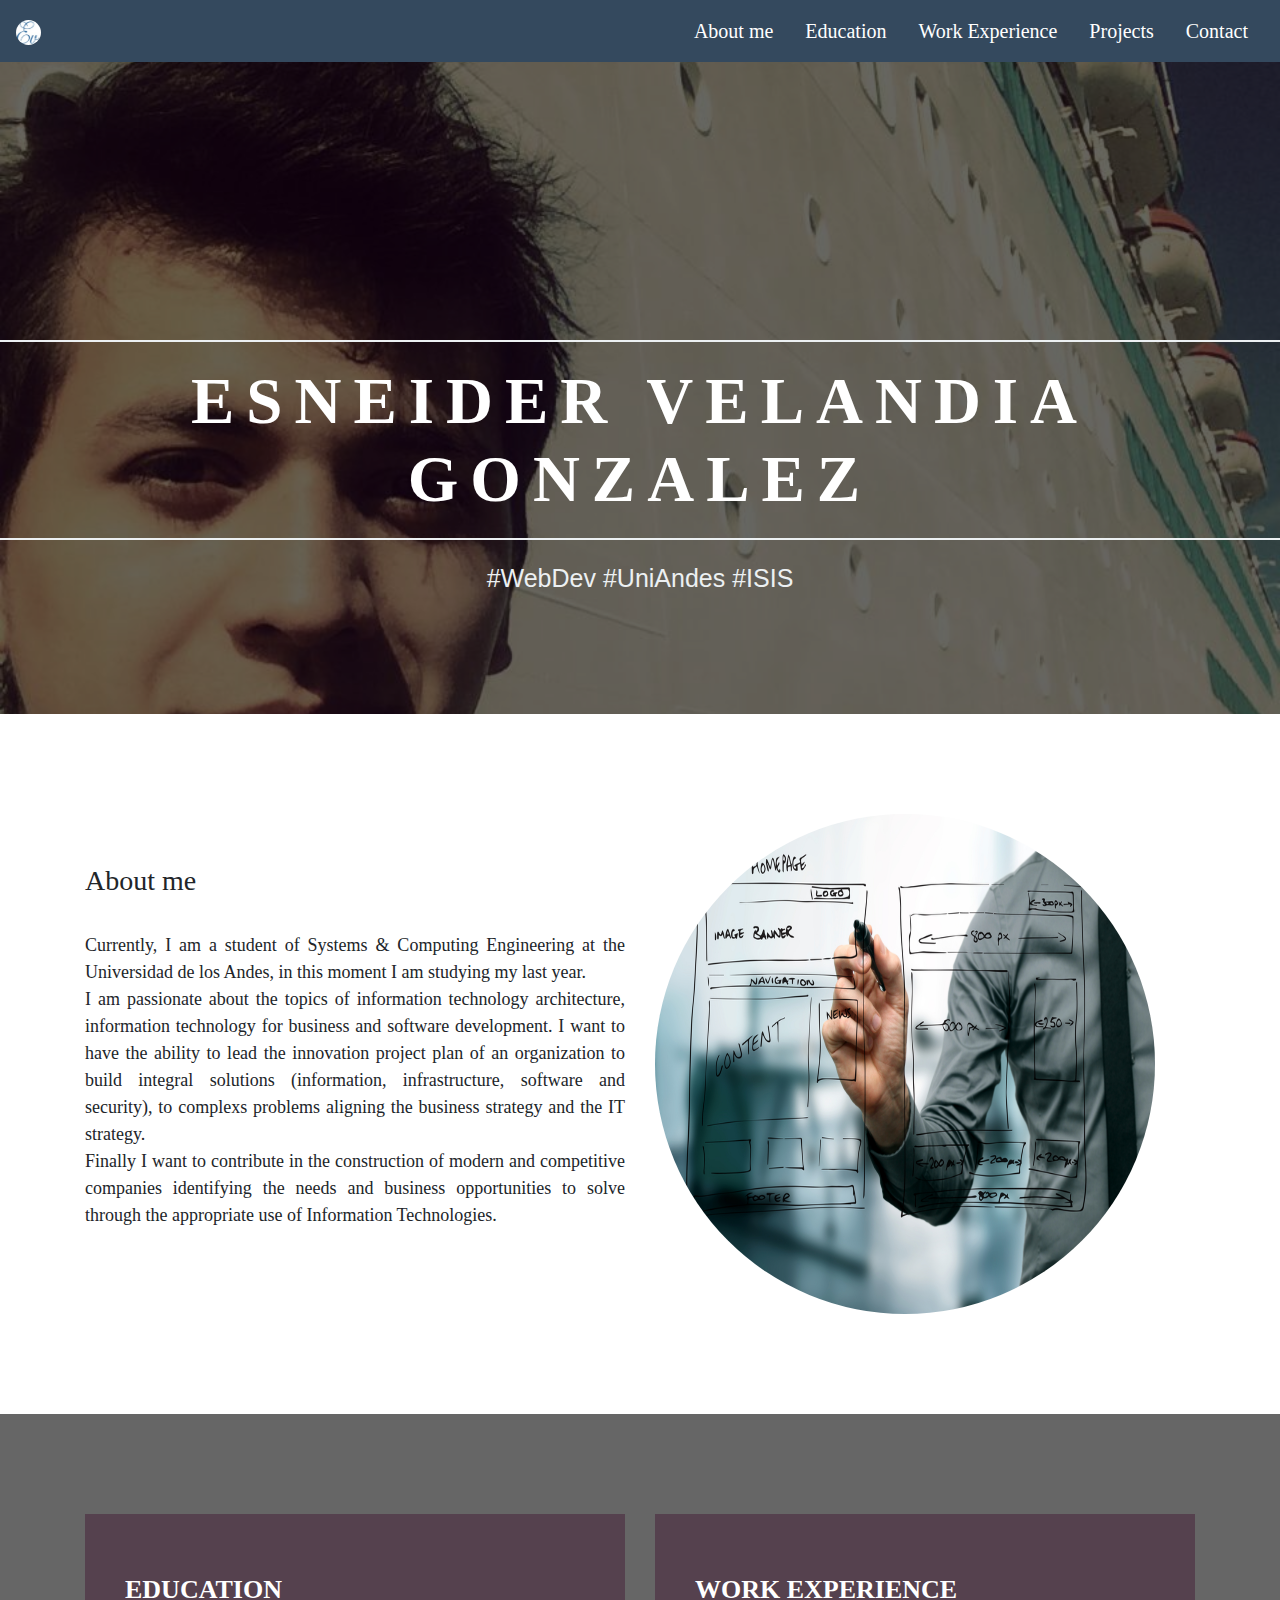
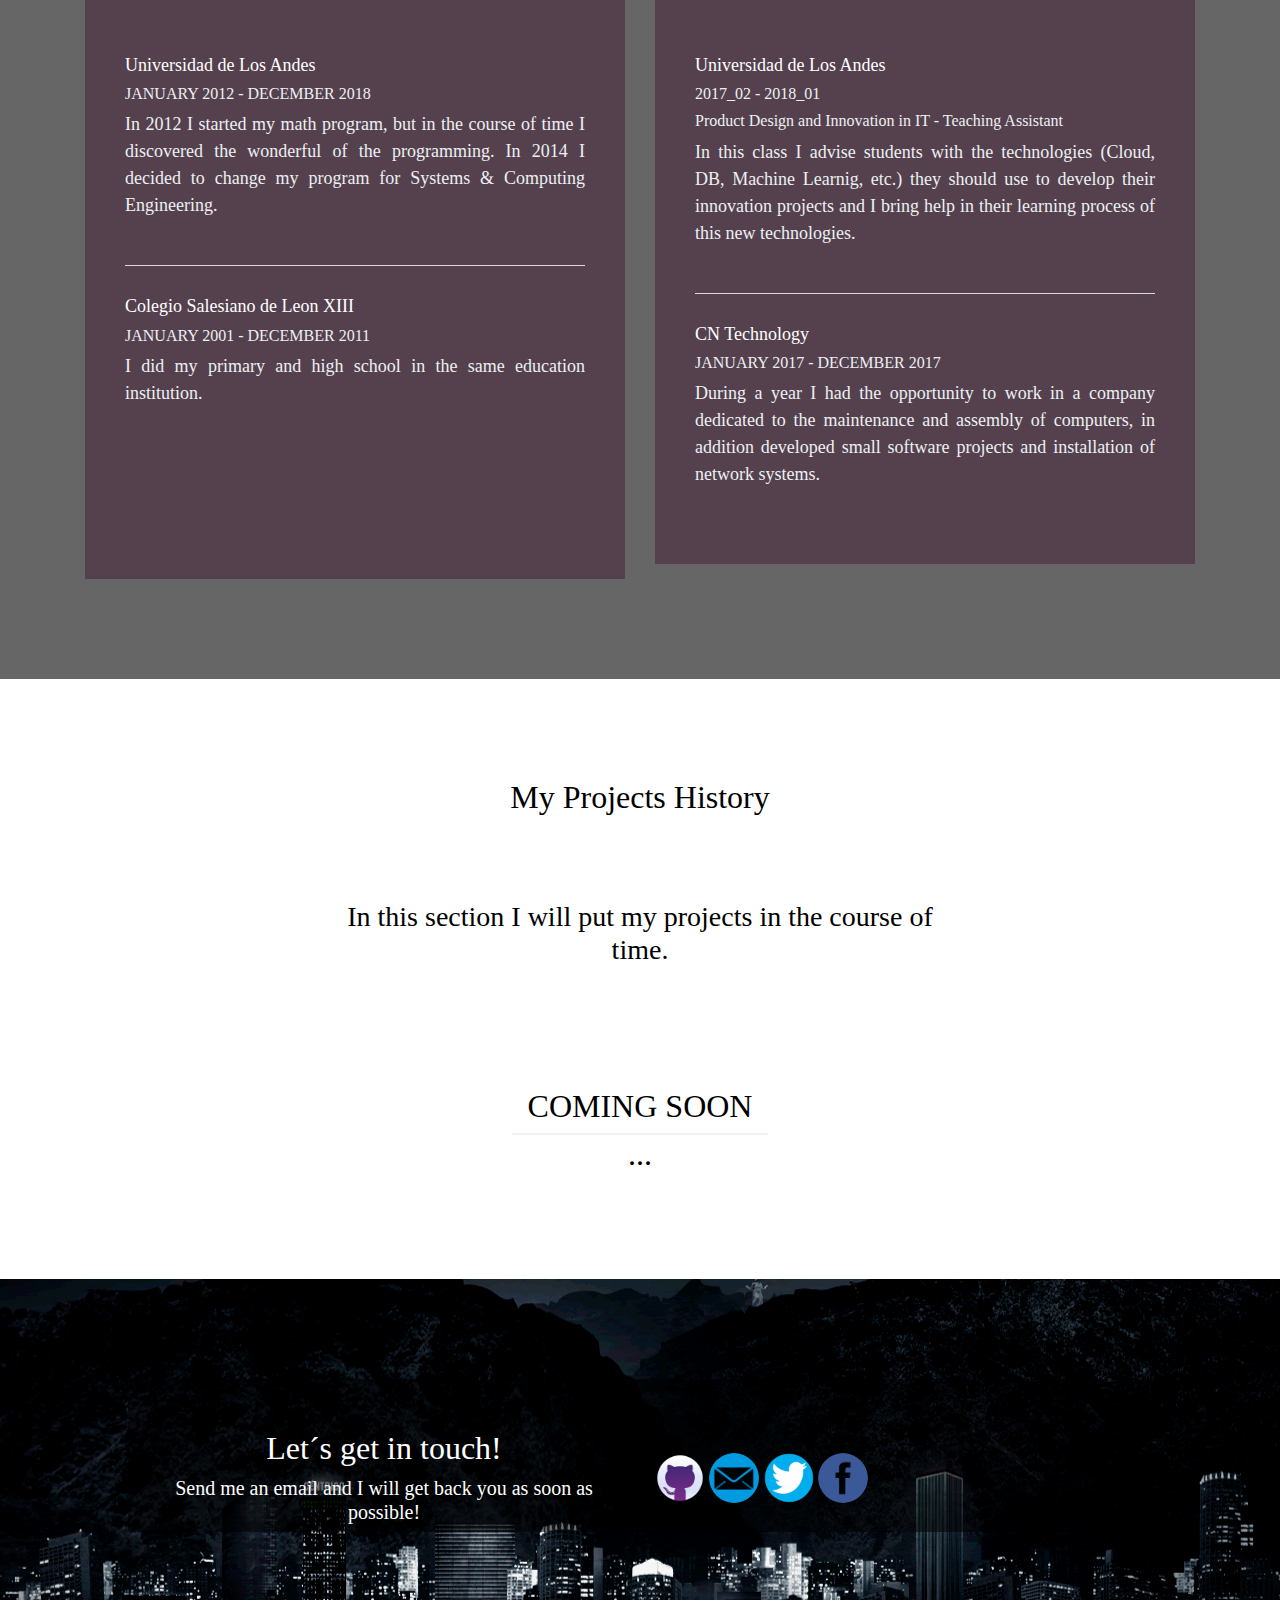
<file: index.html>
<!DOCTYPE html>
<html lang="en">
<head>
	<!--descripcion-->
	<title>SneiderV</title>
	<link rel="icon" href="images/g1.ico">
	<meta charset="utf-8">
	<meta name="language" content="en">
	<meta name="author" content="Esneider Velandia Gonzalez">
	<meta name="description" content="This is my webside v.1">
	<meta name="keywords" content="systems engineering, WebDev, UniAndes, Sneider Velandia">

	<!--Bootstrap CDN-->
	<link rel="stylesheet" href="https://maxcdn.bootstrapcdn.com/bootstrap/4.0.0/css/bootstrap.min.css" integrity="sha384-Gn5384xqQ1aoWXA+058RXPxPg6fy4IWvTNh0E263XmFcJlSAwiGgFAW/dAiS6JXm" crossorigin="anonymous">
	<!--link to file css-->
	<link rel="stylesheet" href="css/style.css">

</head>
<body id="sneider">
	<!--barra de navegación-->
	<div class="container-fluid">
		<div class="navbar fixed-top navbar-style ">
			<a class="navbar-brand" href="#sneider"><img src="images/home.jpg" alt="go to top" class="home-icon"></a>
			<ul class="nav">
				<li class="nav-item">
					<a class="nav-link navbar-ct" href="#aboutme">About me</a>
				</li>
				<li class="nav-item">
					<a class="nav-link navbar-ct" href="#education">Education</a>
				</li>
				<li class="nav-item">
					<a class="nav-link navbar-ct" href="#education">Work Experience</a>
				</li>
				<li class="nav-item">
					<a class="nav-link navbar-ct" href="#projects">Projects</a>
				</li>
				<li class="nav-item ">
					<a class="nav-link navbar-ct" href="#contact">Contact</a>
				</li>

			</ul>
		</div>
	</div>

	<!--Inicio-->
	<header id="home" class="home home-main-content">
		<div class="overlay sections">  
			<div class="home-wrapper">
				<div class="home-content">
					<h1>Esneider Velandia Gonzalez</h1>
					<p>#WebDev #UniAndes #ISIS</p>  
				</div>  
			</div>
		</div>
	</header>

	<!--sección: about me-->
	<section id="aboutme" class="sections">
		<div class="container">
			<div class="row">
				<div class="col-6 aboutme-text">
					<h3>About me</h3><br>

					<p>Currently, I am a student of Systems &amp; Computing Engineering at the Universidad de los Andes, in this moment I am studying my last year. <br>
						I am passionate about the topics of information technology architecture, information technology for business and software development. I want to have the ability to lead the innovation project plan of an organization to build integral solutions (information, infrastructure, software and security), to complexs problems aligning the business strategy and the IT strategy.<br>
					Finally I want to contribute in the construction of modern and competitive companies identifying the needs and business opportunities to solve through the appropriate use of Information Technologies.</p>
				</div>
				<div class="col-6">
					<img src="images/am.jpg" alt="image of TI Arquitect" class= "imagen img-fluid">
				</div>
			</div>	
		</div>      
	</section>

	<!--sección: educacion y experiencia-->
	<section id="education" class="education">
		<div class="overlay sections">
			<div class="container">
				<div class="row">
					<div class="col-md-6 col-sm-6 col-xs-12">
						<div class="education-content">
							<h4>Education</h4>

							<div class="content-details content-border">
								<a href="https://uniandes.edu.co/es"><h5>Universidad de Los Andes</h5></a>
								<h6>JANUARY 2012 - DECEMBER 2018</h6>
								<p>In 2012 I started my math program, but in the course of time I discovered the wonderful of the programming. In 2014 I decided to change my program for Systems &amp; Computing Engineering.</p> 
							</div>

							<div class="content-details">
								<a href="http://www.colegiosalesianodeleonxiii.edu.co/"><h5>Colegio Salesiano de Leon XIII</h5></a>
								<h6>JANUARY 2001 - DECEMBER 2011</h6>
								<p>I did my primary and high school in the same education institution.</p><br><br><br><br>
							</div>
						</div>
					</div>

					<div class="col-md-6 col-sm-6 col-xs-12">
						<div class="education-content">
							<h4>Work Experience</h4>

							<div class="content-details content-border">
								<a href="https://uniandes.edu.co/es"><h5>Universidad de Los Andes</h5></a>
								<h6>2017_02 - 2018_01</h6>
								<h6>Product Design and Innovation in IT - Teaching Assistant</h6>
								<p>In this class I advise students with the technologies (Cloud, DB, Machine Learnig, etc.) they should use to develop their innovation projects and I bring help in their learning process of this new technologies.</p>
							</div>

							<div class="content-details">
								<h5>CN Technology</h5>
								<h6>JANUARY 2017 - DECEMBER 2017</h6>
								<p>During a year I had the opportunity to work in a company dedicated to the maintenance and assembly of computers, in addition developed small software projects and installation of network systems.</p>
							</div>
						</div>
					</div>  
				</div>
			</div>
		</div>       
	</section>

	<!--sección: proyectos-->
	<section id="projects" class="sectionprojects">
		<div class="project-coming">
			<div class="project-text">
				<h2>My Projects History</h2><br><br>
				<h3>In this section I will put my projects in the course of time.</h3><br><br><br>
				<h2>COMING SOON</h2>
				<hr>
				<h2 id="cuenta">...</h2>
			</div>
		</div>
	</section>

	<!--sección: contacto-->
	<section id="contact" class="sectioncontact">
		<div class="container contact-overlay ">
			<div class="row">

				<div class="col-md-6 col-sm-6 col-xs-12">
					<div class="contact-head ">
						<h2>Let´s get in touch!</h2> 
						<h5>Send me an email and I will get back you as soon as possible!</h5>
					</div>
				</div>

				<div class="col-md-6 col-sm-6 col-xs-12">
					<br>
					<a href="https://github.com/sneiderV"><img src="images/logh.jpg" alt="link to github" class="contact-icon"></a>

					<a href="mailto:e.velandia2164@uniandes.edu.co"><img src="images/loma.jpg" alt="link to mail" class="contact-icon"></a>

					<a href="https://twitter.com/SneiderVG"><img src="images/lott.jpg" alt="link to twitter" class="contact-icon"></a>

					<a href="https://www.facebook.com/SneiderVelandia"><img src="images/lofb.png" alt="link to facebook" class="contact-icon"></a>		
				</div>
			</div>
		</div>
	</section>
	<!--Scripts-->
	<script src="js/main.js"></script>
	<!--Bootstrap JS-->
	<script src="https://code.jquery.com/jquery-3.2.1.slim.min.js" integrity="sha384-KJ3o2DKtIkvYIK3UENzmM7KCkRr/rE9/Qpg6aAZGJwFDMVNA/GpGFF93hXpG5KkN" crossorigin="anonymous"></script>
	<script src="https://cdnjs.cloudflare.com/ajax/libs/popper.js/1.12.9/umd/popper.min.js" integrity="sha384-ApNbgh9B+Y1QKtv3Rn7W3mgPxhU9K/ScQsAP7hUibX39j7fakFPskvXusvfa0b4Q" crossorigin="anonymous"></script>
	<script src="https://maxcdn.bootstrapcdn.com/bootstrap/4.0.0/js/bootstrap.min.js" integrity="sha384-JZR6Spejh4U02d8jOt6vLEHfe/JQGiRRSQQxSfFWpi1MquVdAyjUar5+76PVCmYl" crossorigin="anonymous"></script>
</body>
</html>
</file>
<file: css/style.css>
p {
	text-align : justify;
}
hr {
    margin: auto;
    width: 40%;
}
/*barra de navegacion*/
.navbar-style {
   background-color: #34495E ;
}
.navbar-ct{
	color: white;
	font-family: "Raleway Webfont";
	font-size:20px;
}
/*Seccion de inicio*/
.home{
    background: url(../images/profile.jpg) no-repeat center top fixed;
    background-size: cover;
    -moz-background-size: cover;
    -webkit-background-size: cover;
    -o-background-size: cover;
    width: 100%;
    overflow: hidden;
}
.home-wrapper{
    margin-top:240px;
    color:#fff;
}
.home-content h1{
    font-size:65px;
    text-transform:uppercase;
    color:#fff;
    font-weight:900;
    font-family: "Raleway Webfont";
    letter-spacing:12px;
    border-top:2px solid #ecf0f2;
    border-bottom:2px solid #ecf0f2;
    padding:20px 0;
    text-align : center;
} 
.home-content p{
    font-size:25px;
    margin-top:20px;
    color:#ecf0f2;
    text-align : center;
}
.home-icon{
    vertical-align: middle;
    width: 25px;
    height: 25px;
    border-radius: 50%;
}
/*Seccion de about me*/
/*hacer que la imagen (about me) sea circular*/
.imagen{
	/*define el tamaño del circulo*/
    height: 500px;
    width: 500px;
    /* los siguientes valores son independientes del tamaño del círculo */
    background-repeat: no-repeat;
    background-position: 50%;
    border-radius: 50%;
    background-size: 100% auto;
}
.aboutme-text{
	padding-top: 50px;
	font-family: "Raleway Webfont";
	font-size: 18px
}
/*Seccion de Educacion y Experiencia*/
.education{
	background: url(../images/u.jpg) no-repeat center top fixed;
	background-size: cover;
	-moz-background-size: cover;
	-webkit-background-size: cover;
	-o-background-size: cover;
	width: 100%;
	overflow: hidden;
}
.education-content{
	background: rgba(79, 50, 68, .7);
	padding:60px 40px;
	color:#fff;
}
.education-content h4{
	color:#fff;
	text-transform:uppercase;
	font-size:26px;
	font-family: "Raleway Webfont";
	font-weight:600;
	margin-bottom:50px;
}
.education-content .content-details h5{
	color:#fff;
	font-size:18px;
	font-family: "Raleway Webfont";
}
.education-content .content-details h6{
	color:#ecf0f2;
	font-size:16px;
	font-family: "Raleway Webfont";
}
.education-content .content-details p{
	color:#ecf0f2;
	font-family: "Raleway Webfont";
	font-size: 18px
}
.education-content .content-details.content-border{
	border-bottom:1px solid #dadada;
	padding-bottom: 30px;
	margin-bottom: 30px;
}

/*seccion de proyectos*/
.project-coming {
     background: url(../images/i1.jpeg) no-repeat center top fixed;
    height: 100%;
    background-size: cover;
    position: relative;
    color: black;
    font-family: "Raleway Webfont";
    font-size: 25px;
    padding-bottom: 400px;
    padding-top: 200px;
}
.project-text {
    position: absolute;
    top: 50%;
    left: 50%;
    transform: translate(-50%, -50%);
    text-align: center;
}

/*seccion contacto*/
.contact-head{
	text-align : center;
	font-family: "Raleway Webfont";
	color: white;
}
.contact-head p{
	text-align: center;
	font-family: "Raleway Webfont";
	color: white;
}
.contact-overlay {
	background-color: rgba(0, 0, 0, .55);
	width: 80%;
	padding-top: 50px;
	min-height:100px;
}
.contact-icon{
    vertical-align: middle;
    width: 50px;
    height: 50px;
    border-radius: 50%;
}

/*forma de las secciones y fondo*/
.sections {
	padding-top: 100px;
	padding-bottom: 100px;
	position: relative;
	overflow: hidden;
}
.sectionprojects{
	position: relative;
	overflow: hidden;
}
.sectioncontact{
	background: url(../images/bgt.jpg) center no-repeat;
	background-color: black;
	padding-top: 100px;
	padding-bottom: 100px; 
}
/*genero una seccion translucida*/
.overlay {
	background-color: rgba(0, 0, 0, .60);
	width: 100%;
	overflow:hidden;
	min-height:700px;
}
</file>
